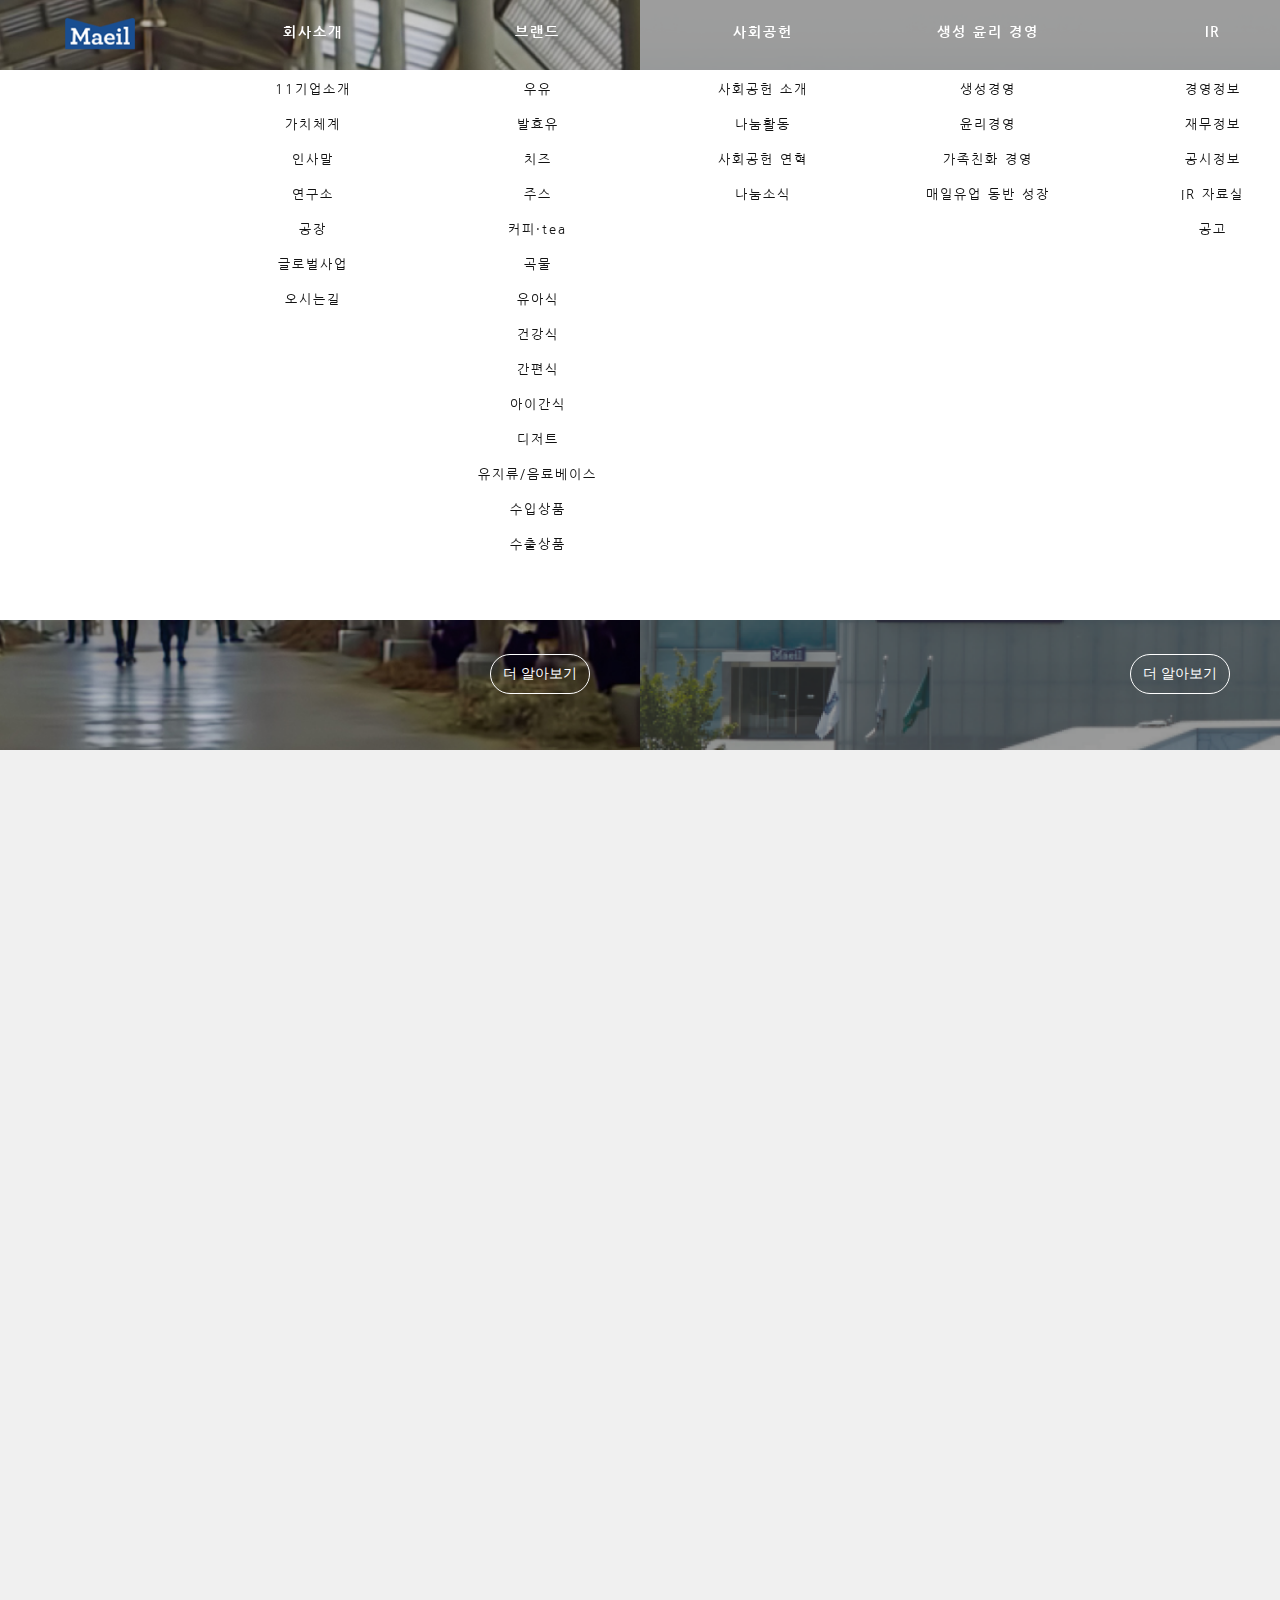
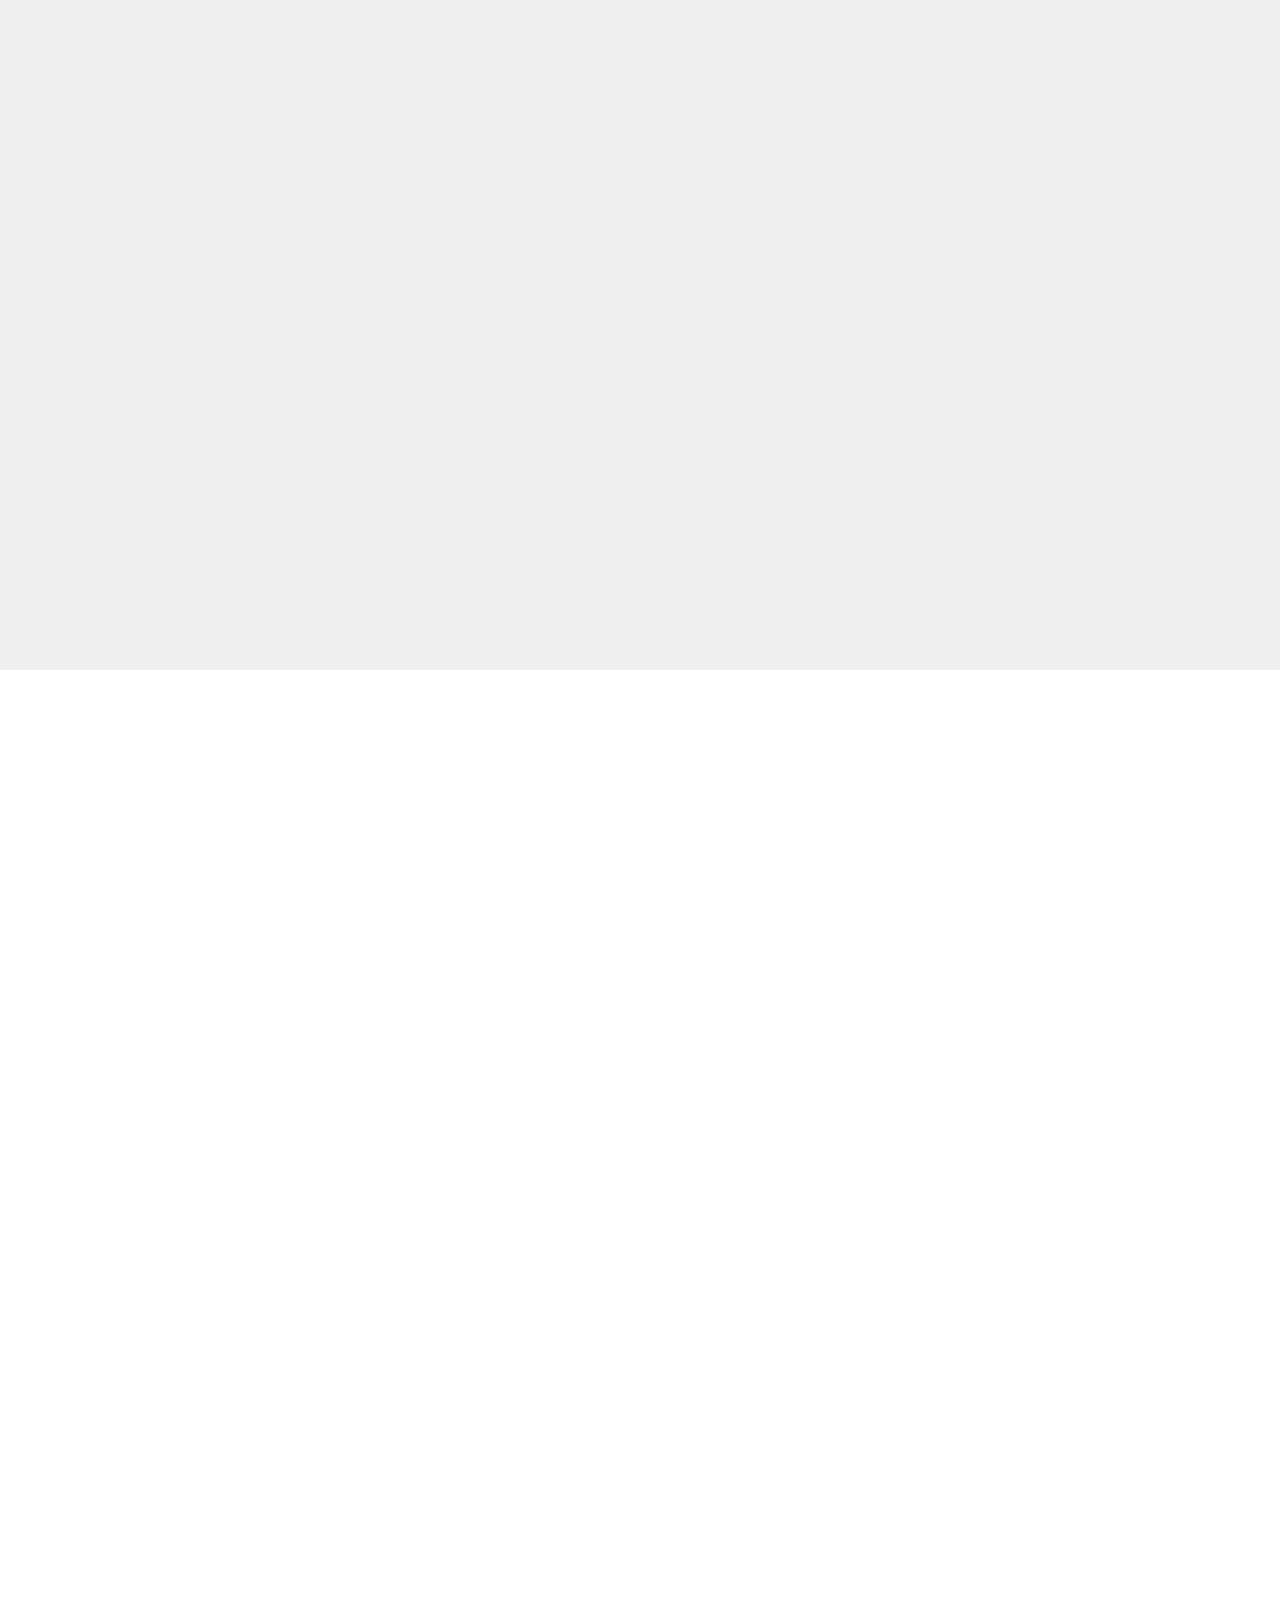
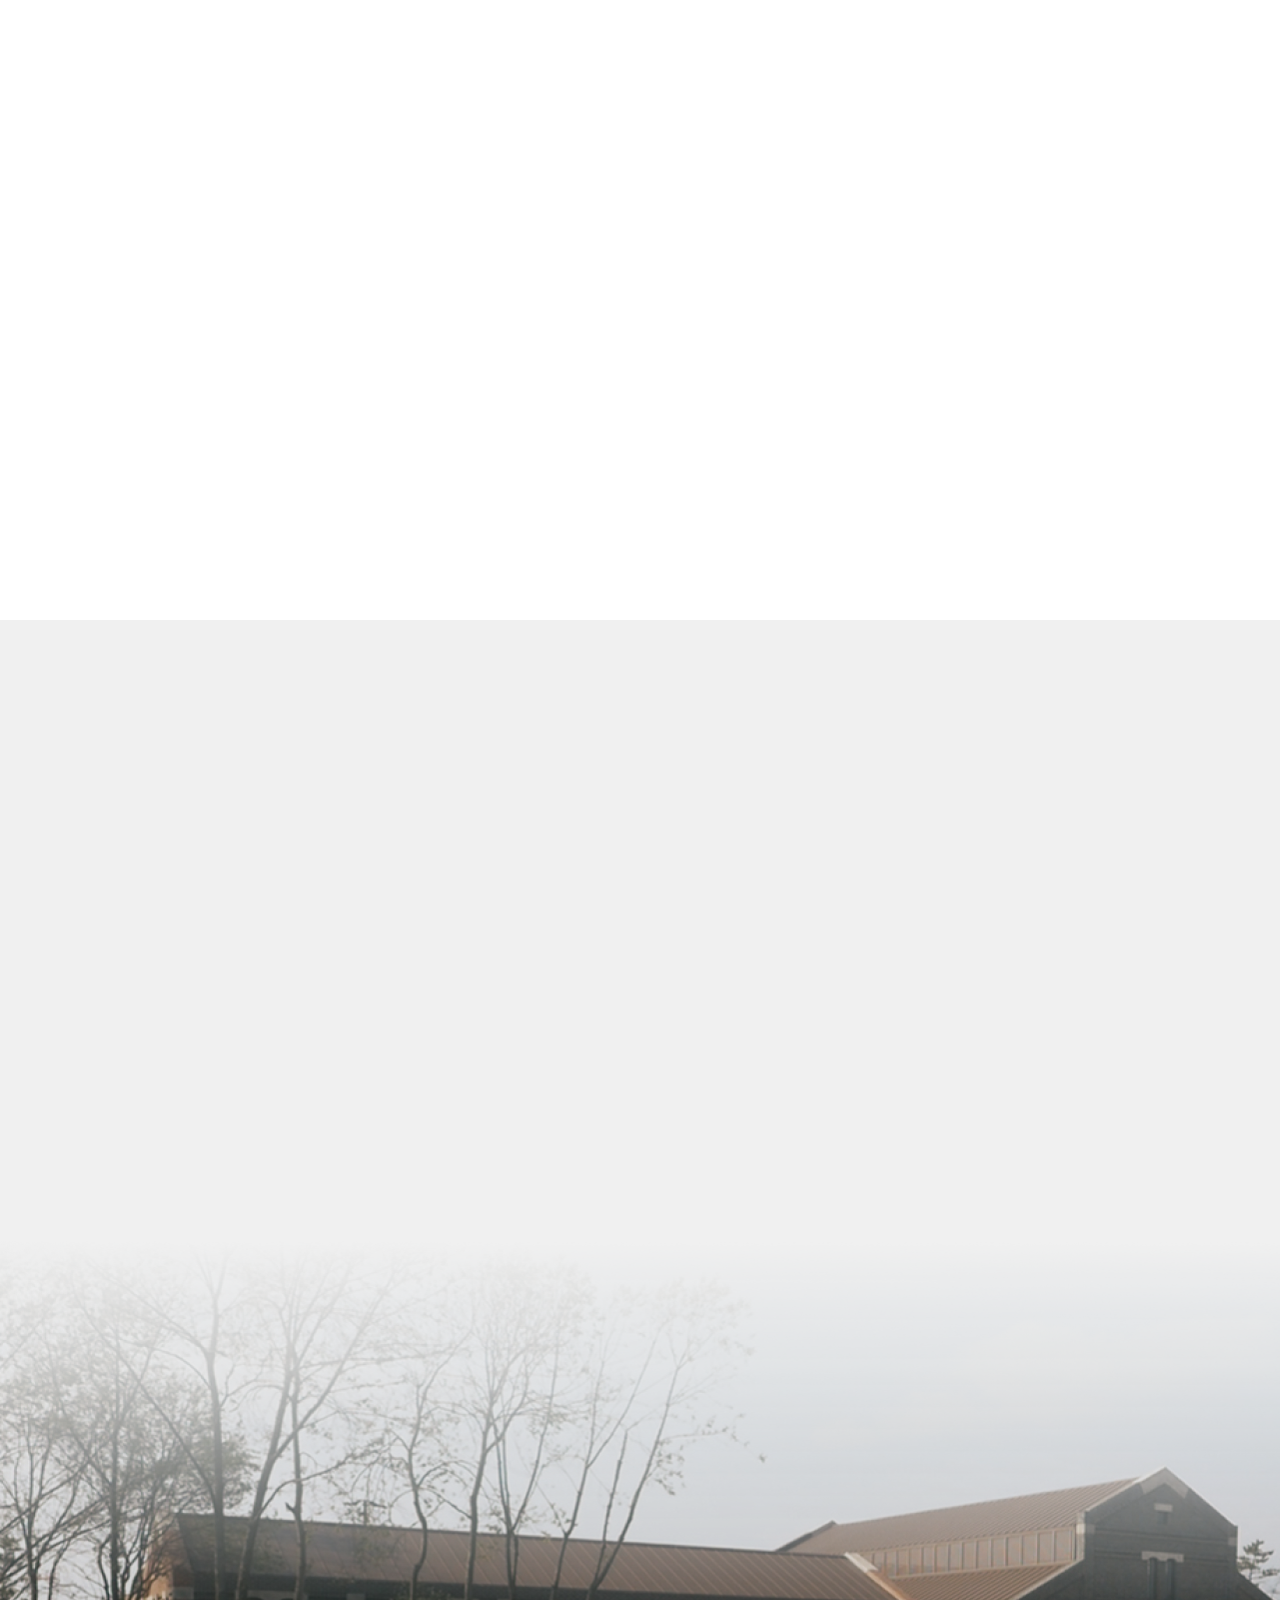
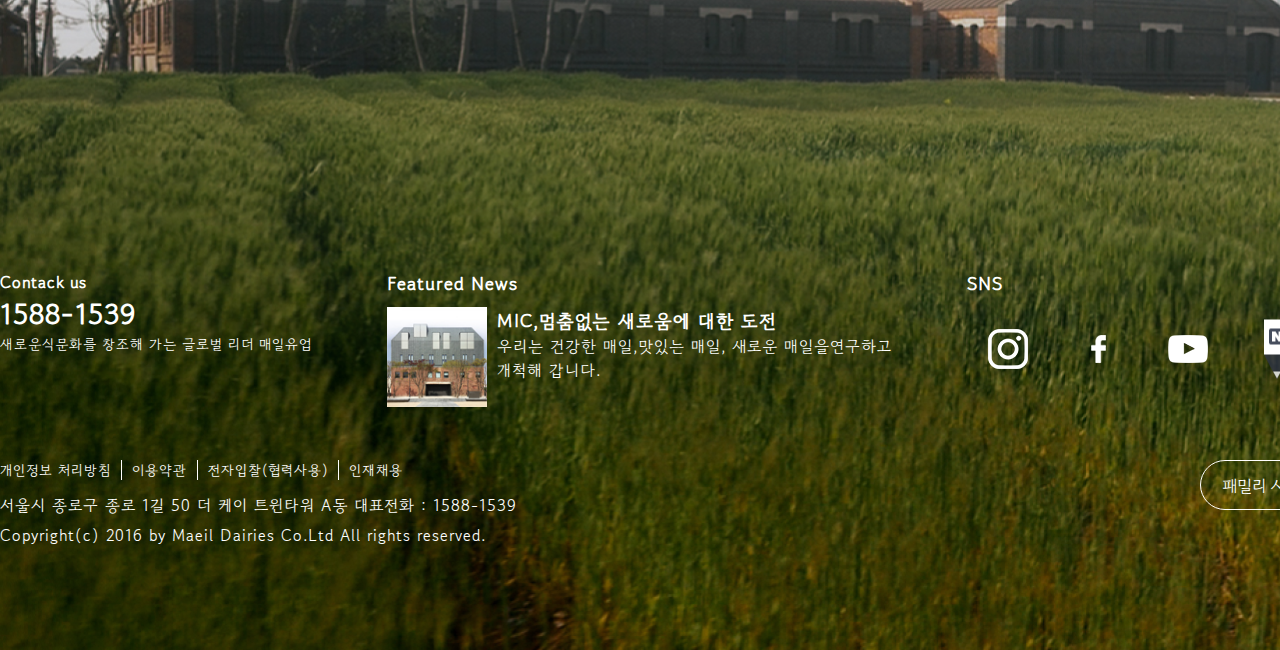
<file: index.html>
<!DOCTYPE html>
<html lang="ko">
<head>
  <meta charset="UTF-8">
  <meta name="viewport" content="width=device-width, initial-scale=1.0">
  <title>매일유업</title>
  <link rel="stylesheet" href="style.css">
  <script src="js/jquery-1.12.3.js"></script>
  <script src="js/main.js"></script>
  <link rel="preconnect" href="https://fonts.googleapis.com">
<link rel="preconnect" href="https://fonts.gstatic.com" crossorigin>
<link rel="preconnect" href="https://fonts.googleapis.com">
<link rel="preconnect" href="https://fonts.gstatic.com" crossorigin>
<link href="https://fonts.googleapis.com/css2?family=Gowun+Dodum&family=Nanum+Gothic:wght@400;700&family=Noto+Sans+KR:wght@100;200;300;500&family=Playfair+Display:ital,wght@0,400..900;1,400..900&display=swap" rel="stylesheet"></head>
<link href="https://unpkg.com/aos@2.3.1/dist/aos.css" rel="stylesheet">
<meta name="viewport" content="width=device-width, initial-scale=1">
<body>
    <script src="https://unpkg.com/aos@2.3.1/dist/aos.js"></script>
    <script>
        AOS.init();
      </script>
  <div class="wrap">
    
    <div class="inner">
        <header>
            <h1><a href="#" class="logo"><img src="img/brand/logo.png" alt="매일유업로고"></a></h1>
                    <nav>
                        <ul>
                            <li>
                                <a href="#">회사소개</a>
                                <ul class="sub">
                                    <li><a href="#">11기업소개</a></li>
                                    <li><a href="#">가치체계</a></li>
                                    <li><a href="#">인사말</a></li>
                                    <li><a href="#">연구소</a></li>
                                    <li><a href="#">공장</a></li>
                                    <li><a href="#">글로벌사업</a></li>
                                    <li><a href="#">오시는길</a></li>
                                </ul>
                            </li>
                            <li>
                                <a href="#">브랜드</a>
                                <ul class="sub">
                                    <li><a href="#">우유</a></li>
                                    <li><a href="#">발효유</a></li>
                                    <li><a href="#">치즈</a></li>
                                    <li><a href="#">주스</a></li>
                                    <li><a href="#">커피·tea</a></li>
                                    <li><a href="#">곡물</a></li>
                                    <li><a href="#">유아식</a></li>
                                    <li><a href="#">건강식</a></li>
                                    <li><a href="#">간편식</a></li>
                                    <li><a href="#">아이간식</a></li>
                                    <li><a href="#">디저트</a></li>
                                    <li><a href="#">유지류/음료베이스</a></li>
                                    <li><a href="#">수입상품</a></li>
                                    <li><a href="#">수출상품</a></li>
                                    <!-- <li><a href="#">전체</a></li> -->
                                    
                                </ul>
                            </li>
                            <li>
                                <a href="#">사회공헌</a>
                                <ul class="sub">
                                    <li><a href="#">사회공헌 소개</a></li>
                                    <li><a href="#">나눔활동</a></li>
                                    <li><a href="#">사회공헌 연혁</a></li>
                                    <li><a href="#">나눔소식</a></li>
                                </ul>
                            </li>
                            <li>
                                <a href="#">생성 윤리 경영</a>
                                <ul class="sub">
                                    <li><a href="#">생성경영</a></li>
                                    <li><a href="#">윤리경영</a></li>
                                    <li><a href="#">가족친화 경영</a></li>
                                    <li><a href="#">매일유업 동반 성장</a></li>
                                </ul>
                            </li>
                            <li>
                              <a href="#">IR</a>
                              <ul class="sub">
                                  <li><a href="#">경영정보</a></li>
                                  <li><a href="#">재무정보</a></li>
                                  <li><a href="#">공시정보</a></li>
                                  <li><a href="#">IR 자료실</a></li>
                                  <li><a href="#">공고</a></li>
                              </ul>
                          </li>
                          <li>
                            <a href="#">PR</a>
                            <ul class="sub">
                                <li><a href="#">공지사항</a></li>
                                <li><a href="#">광고</a></li>
                          
                            </ul>
                        </li>
                        </ul>
                        <div class="menuBg"></div>
                    </nav>
        </header>
        <div class="contents">
            <section class="main">
                <div class="main_sub">
                    <div class="txt" data-aos="fade" data-aos-duration="3000">
                        <h2>More than food, Beyond Korea</h2><br>
                        <p class="p">새로운 식문화를 창조하며, 글로벌로 나아갑니다.</p>
                    </div>

                    <div class="button"><button>더 알아보기</button></div>
                    
                </div>
                <div class="main_sub2">
                    <div class="txt" data-aos="fade" data-aos-duration="3000">
                        <h2>Global Maeil</h2><br>
                        <p class="p">1981년 첫수출 이후 약 20여개국에 우수한 품질의 유제품을 공급,  글로벌 식품회사로 인정받고 있습니다.</p>
                    </div>

                    <div class="button"><button>더 알아보기</button></div>

                    
                </div>
            </section>
            <section class="about" data-aos="fade-up" data-aos-duration="2000">
                <img src="img/about.png" alt="about">
                <div class="about1">
                    <!-- <img src="img/about.png" alt="about"> -->
                    <h2 data-aos="fade">매일 묻고 매일 답하다 매일유업</h2>
                    <div class="cotain_1">
                        <!-- 빨강contain_1_sub -->
                        <div class="contain_1_sub">
                            <!-- 연회색 좌 우 -->
                            <div class="sub_left">
                                <!-- <a><img src="img/img_m1.jpg" alt="매일"></a> -->
                            </div>
                            <div class="sub_right">
                                <p>since <span>1969</span></p>
                                <p class="text">
                                    지난 50년간 <br>
                                    건강한 식문화를 위해서<br>
                                    한길을 걸어왔습니다.
                                </p>

                            </div>
                            <!-- 갈색 밑 -->
                            <div class="sub_bottom">
                                <p class="b_text">
                                    매일유업은 더 많은 연구와 끊임없는 노력으로 새로운 식문화를 창조하며, 대한민국을 넘어<br>
                                    글로벌 종합식품기업으로 도약하는 더 큰 역사를 개척해 나가고자 합니다.<br>
                                    남들이 가지 않은 길을 언제나 제일 먼저 앞장서는 매일유업의 이야기, 지금 시작합니다.
                                </p>
                                <button>더 알아보기</button>
                            </div>

                        </div>
                        <!-- 진회색 오른쪽 contain_2_sub -->
                        <div class="contain_2_sub">
                            
                        </div>
                    </div>
                    <!-- 아쿠아민트색 contain_2 -->
                    <div class="cotain_2">
                        <div class="left">
                            
                        </div>
                        <div class="right">
                            <p class="ment">“남들이 가지 않은 길을 언제나 제일 먼저 갔습니다.<br>
                                그것이 우리의 사명이고, 우리의 몫입니다.”
                            </p>
                            <p class="ment2">매일유업 창업주 故 김복용 회장</p>
                        </div>
                    </div>
                </div>
            </section>
            <section class="csr">
                <p class="img" data-aos="fade" data-aos-duration="1500"><img src="img/csr.png" alt="csr"></p>
                <div class="csr_top"                         
                data-aos="fade-right"
                data-aos-offset="400"
                data-aos-duration="1500">
                    <p class="frame35"><img src="img/Frame 35.png" alt="앱솔루트" ></p>
                    
                    <p>특수 유아식 8종 12개 제품을 순수 자체기술로 개발하여<br>
                    지난 1999년부터 공급하고 있습니다.</p>
                    
                
                </div>
                <div class="csr_bottom" 
                    data-aos="fade-left"
                    data-aos-offset="400"
                    data-aos-duration="1500">
                    <p class="frame37"><img src="img/Frame 37.png" alt="앱솔루트" ></p>
                    
                    <p class="frame37p">소화가 잘되는 우유는 매출의 1%를<br> 
                    사단법인 어르신의 안부를 묻는 우유배달에 기부합니다.</p>
                    
                
                </div>
                
            
            
            </section>
            <section class="brand" data-aos="fade-down" data-aos-duration="1500">
                <div class="brand_">
                    <img src="img/brand.png" alt="브랜드">
                </div>
                
                <div class="brand_c">
                         <ul class="category"> <!--탭메뉴 -->
                            <li><a href="#"><button>우유</button></a></li>
                            <li><a href="#"><button>발효유</button></a></li>
                            <li><a href="#"><button>치즈</button></a></li>
                            <li><a href="#"><button>주스</button></a></li>
                            <li><a href="#"><button>커피 Tea</button></a></li>
                            <li><a href="#"><button>곡물</button></a></li>
                            <li><a href="#"><button>유아식</button></a></li>
                            <li><a href="#"><button>건강식</button></a></li>
                            <li><a href="#"><button>간편식</button></a></li>
                            <li><a href="#"><button>아이간식</button></a></li>
                            <li><a href="#"><button>디저트</button></a></li>
                            <li><a href="#"><button>유지류/<br>음료베이스</button></a></li>
                            <li><a href="#"><button>수입상품</button></a></li>
                            <li><a href="#"><button>수출상품</button></a></li>
                        </ul>
                                <article class="con">
                                    <li class="on">
                                        <div class="milk tabcon">
                                            <a href="#"><img src="img/brand/1/milk1.png" alt="매일우유"></a>
                                            <a href="#"><img src="img/brand/1/milk2.png" alt="매일우유"></a>
                                            <a href="#"><img src="img/brand/1/milk3.png" alt="매일우유"></a>
                                            <a href="#"><img src="img/brand/1/milk4.png" alt="매일우유"></a>
                                            <a href="#"><img src="img/brand/1/milk5.png" alt="매일우유"></a>
                                            <a href="#"><img src="img/brand/1/milk6.png" alt="매일우유"></a>
                                            <a href="#"><img src="img/brand/1/milk7.png" alt="매일우유"></a>
                                         </div>
                                    </li>
                                    <li>
                                        <div class="bal tabcon">
                                            <a href="#"><img src="img/brand/bal/bal1.png" alt="매일우유"></a>
                                            <a href="#"><img src="img/brand/bal/bal2.png" alt="매일우유"></a>
                                            <a href="#"><img src="img/brand/bal/bal3.png" alt="매일우유"></a>
                                            <a href="#"><img src="img/brand/bal/bal4.png" alt="매일우유"></a>
                                            <a href="#"><img src="img/brand/bal/bal5.png" alt="매일우유"></a>

                                            
                                        </div>
                                    </li>

                                    <li>
                                        <div class="cheese tabcon">
                                            <a href="#"><img src="img/brand/cheese/image.png" alt="매일우유"></a>
                                            
                                         </div>
                                    </li>

                                    <li>
                                        <div class="juice tabcon">
                                            <a href="#"><img src="img/brand/juice/juice1.png" alt="매일우유"></a>
                                            <a href="#"><img src="img/brand/juice/juice2.png" alt="매일우유"></a>
                                            <a href="#"><img src="img/brand/juice/juice3.png" alt="매일우유"></a>
                                            <a href="#"><img src="img/brand/juice/juice4.png" alt="매일우유"></a>
                                            <a href="#"><img src="img/brand/juice/juice5.png" alt="매일우유"></a>

                                            
                                         </div>
                                    </li>

                                    <li>
                                        <div class="coffee tabcon">
                                            <a href="#"><img src="img/brand/coffee/coffee1.png" alt="매일우유"></a>
                                            <a href="#"><img src="img/brand/coffee/coffee2.png" alt="매일우유"></a>
                                            <a href="#"><img src="img/brand/coffee/coffee3.png" alt="매일우유"></a>
                                            
                                         </div>
                                    </li>

                                    <li>
                                        <div class="grain tabcon">
                                            <a href="#"><img src="img/brand/grain/grain1.png" alt="매일우유"></a>
                                            <a href="#"><img src="img/brand/grain/grain2.png" alt="매일우유"></a>
                                            <a href="#"><img src="img/brand/grain/grain3.png" alt="매일우유"></a>
                                            
                                         </div>
                                    </li>

                                    <li>
                                        <div class="baby_food tabcon">
                                            <a href="#"><img src="img/brand/kids/kids1.png" alt="매일우유"></a>
                                            <a href="#"><img src="img/brand/kids/kids2.png" alt="매일우유"></a>
                                            <a href="#"><img src="img/brand/kids/kids3.png" alt="매일우유"></a>
                                            
                                         </div>
                                    </li>

                                    <li>
                                        <div class="health_food tabcon">
                                            <a href="#"><img src="img/brand/health/health1.png" alt="매일우유"></a>
                                            <a href="#"><img src="img/brand/health/health2.png" alt="매일우유"></a>
                                            <a href="#"><img src="img/brand/health/health3.png" alt="매일우유"></a>
                                            
                                         </div>
                                    </li>

                                    <li>
                                        <div class="conven tabcon">
                                            <a href="#"><img src="img/brand/conven/conven1.png" alt="매일우유"></a>
                                            <a href="#"><img src="img/brand/conven/conven2.png" alt="매일우유"></a>
                                            
                                         </div>
                                    </li>

                                    <li>
                                        <div class="snack tabcon">
                                            <a href="#"><img src="img/brand/snack/snack1.png" alt="매일우유"></a>
                                            <a href="#"><img src="img/brand/snack/snack2.png" alt="매일우유"></a>
                                            
                                         </div>
                                    </li>

                                    <li>
                                        <div class="dessert tabcon">
                                            <a href="#"><img src="img/brand/dessert/dessert1.png" alt="매일우유"></a>
                                            <a href="#"><img src="img/brand/dessert/dessert2.png" alt="매일우유"></a>
                                            <a href="#"><img src="img/brand/dessert/dessert3.png" alt="매일우유"></a>
                                            
                                         </div>
                                    </li>

                                    <li>
                                        <div class="base tabcon">
                                            <a href="#"><img src="img/brand/base/base1.png" alt="매일우유"></a>
                                            <a href="#"><img src="img/brand/base/base2.png" alt="매일우유"></a>
                                            <a href="#"><img src="img/brand/base/base3.png" alt="매일우유"></a>
                                            <a href="#"><img src="img/brand/base/base4.png" alt="매일우유"></a>
                                            <a href="#"><img src="img/brand/base/base5.png" alt="매일우유"></a>
                                            
                                         </div>
                                    </li>

                                    <li>
                                        <div class="import tabcon">
                                            <a href="#"><img src="img/brand/import/import1.png" alt="매일우유"></a>
                                            <a href="#"><img src="img/brand/import/import2.png" alt="매일우유"></a>
                                            <a href="#"><img src="img/brand/import/import3.png" alt="매일우유"></a>
                                            <a href="#"><img src="img/brand/import/import4.png" alt="매일우유"></a>
                                            <a href="#"><img src="img/brand/import/import5.png" alt="매일우유"></a>
                                            
                                         </div>
                                    </li>
                                    
                                    <li>
                                        <div class="export tabcon">
                                            <a href="#"><img src="img/brand/export/export1.png" alt="매일우유"></a>
                                            <a href="#"><img src="img/brand/export/export2.png" alt="매일우유"></a>
                                            
                                         </div>
                                    </li>
                                    
                                </article>
                               

                </div>
                

            </section>
    
    
        </div>
    
        <footer>
            <div class="footer_top">
                <div class="contack">
                    <h3>Contack us</h3>
                    <h1>1588-1539</h1>
                    <p>새로운식문화를 창조해 가는 글로벌 리더 매일유업</p>
                </div>
                <div class="feat">
                    <h3>Featured News</h3>
                    <div class="feat_">
                        <img src="img/news.png" alt="mic 뉴스">
                        <div class="mic">
                            <h3>MIC,멈춤없는 새로움에 대한 도전</h3>
                            <p>우리는 건강한 매일,맛있는 매일, 새로운 매일을연구하고<br>
                                개척해 갑니다.
                             </p>
                        </div>
                    </div>
                </div>
                <div class="sns">
                    <h3>SNS</h3>
                    <img src="img/sns/instagram.png" alt="인스타그램">
                    <img src="img/sns/facebook.png" alt="페이스북">
                    <img src="img/sns/youtube.png" alt="유튜브">
                    <img src="img/sns/naver.png" alt="네이버">
                </div>
            </div>
            <div class="footer_bottom">
                <div>
                    <ul class="fmenu">
                        <li><a href="#">개인정보 처리방침</a></li>
                        <li><a href="#">이용약관</a></li>
                        <li><a href="#">전자입찰(협력사용)</a></li>
                        <li><a href="#">인재채용</a></li>
                    </ul>
                    <p class="copy">
                        서울시 종로구 종로 1길 50 더 케이 트윈타워 A동 대표전화 : 1588-1539 <br>
                        Copyright(c) 2016 by Maeil Dairies Co.Ltd All rights reserved.
                    </p>

                    
           
                </div>
                <select>
                    <option>패밀리 사이트</option>
                    <option>탄소중립포인트</option>
                    <option>탄소발자국</option>
                    <option>한국탄소산업진흥원</option>
                </select>
            </div>



           


    
        </footer>

    </div>




</div>
  
  
</body>
</html>
</file>
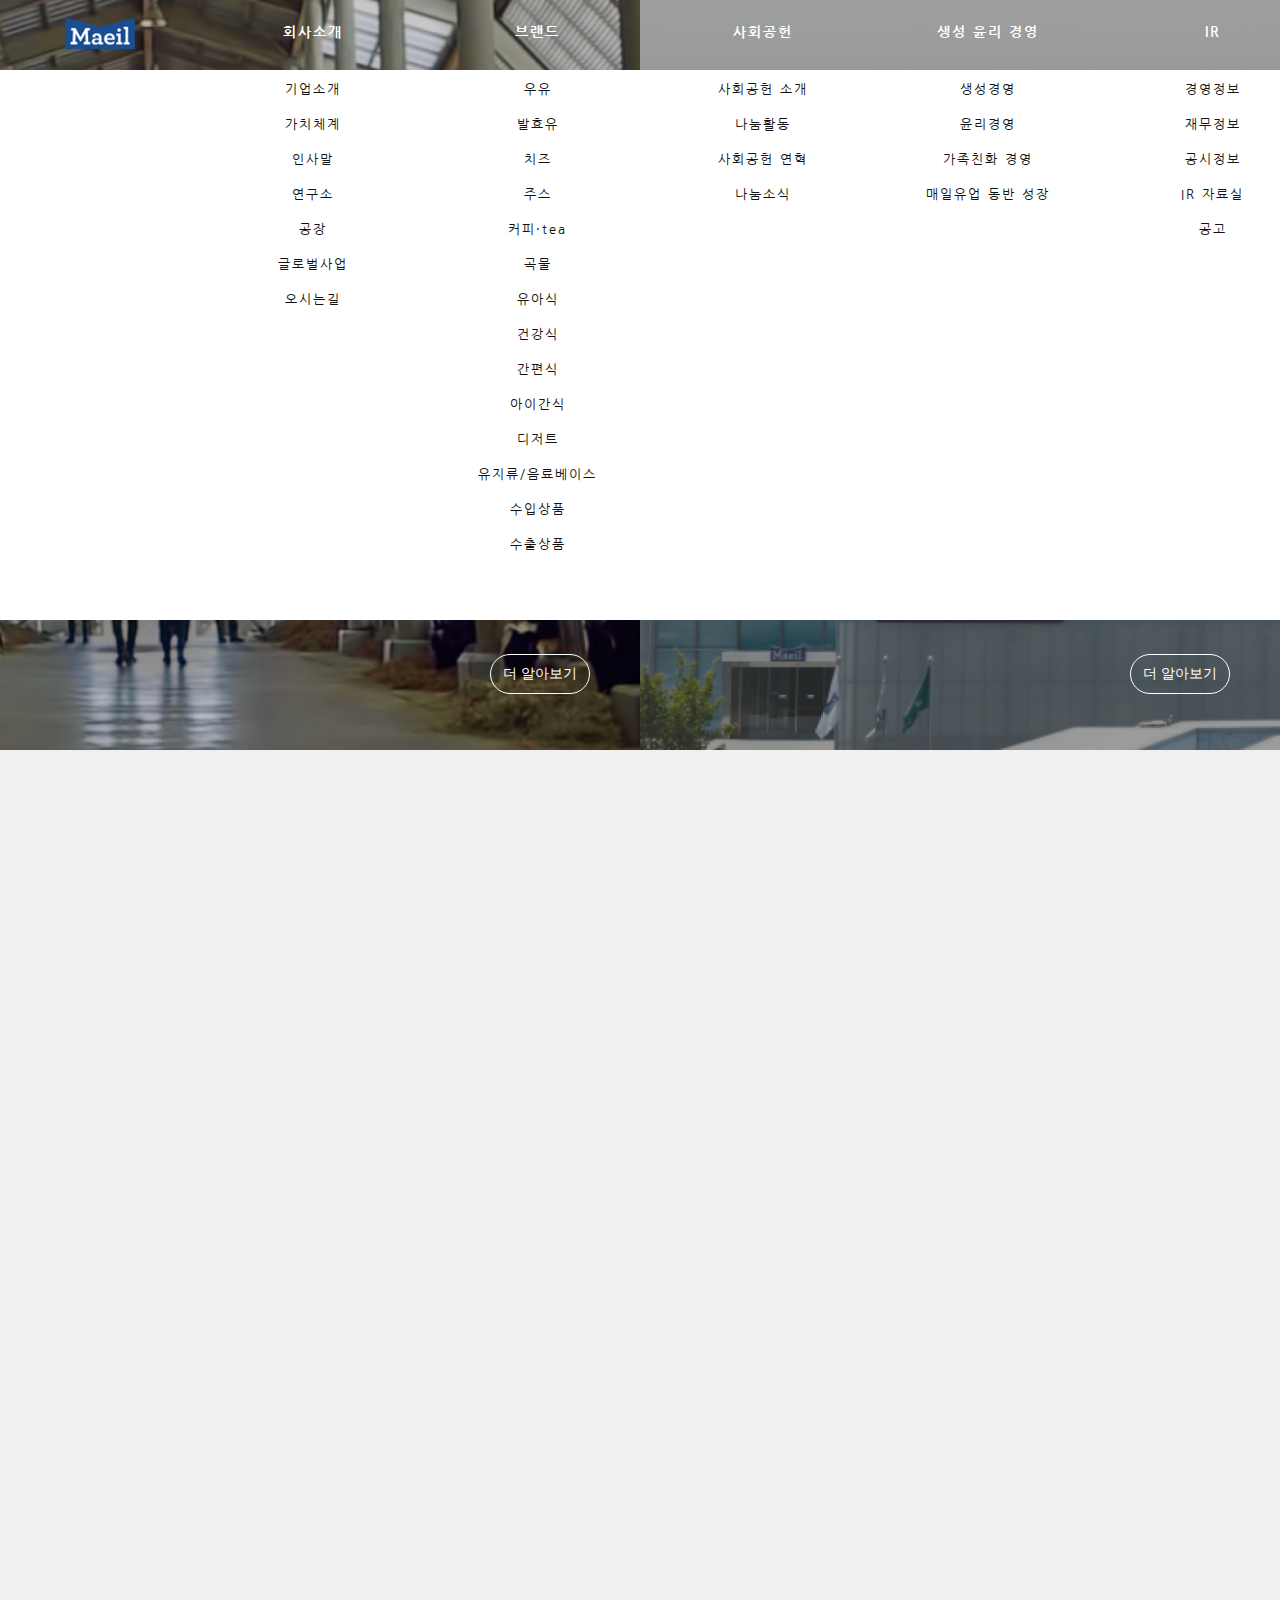
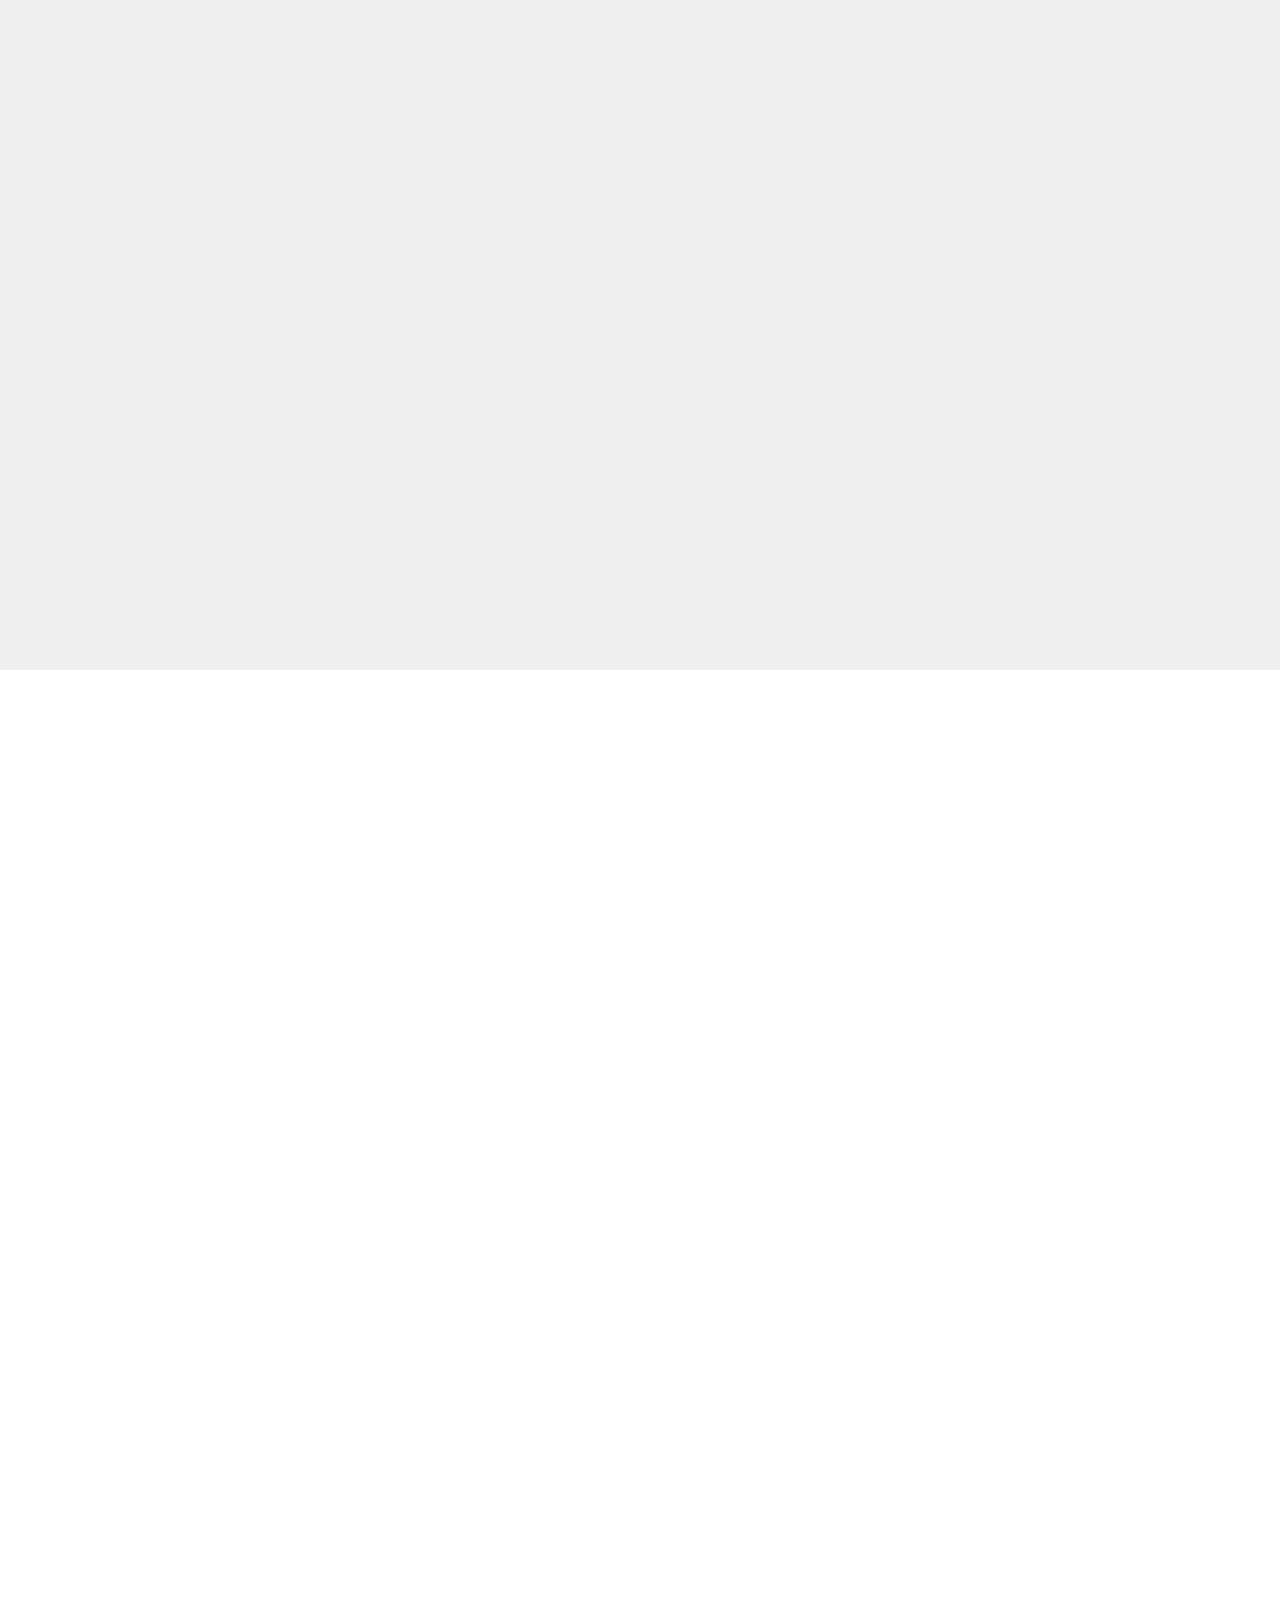
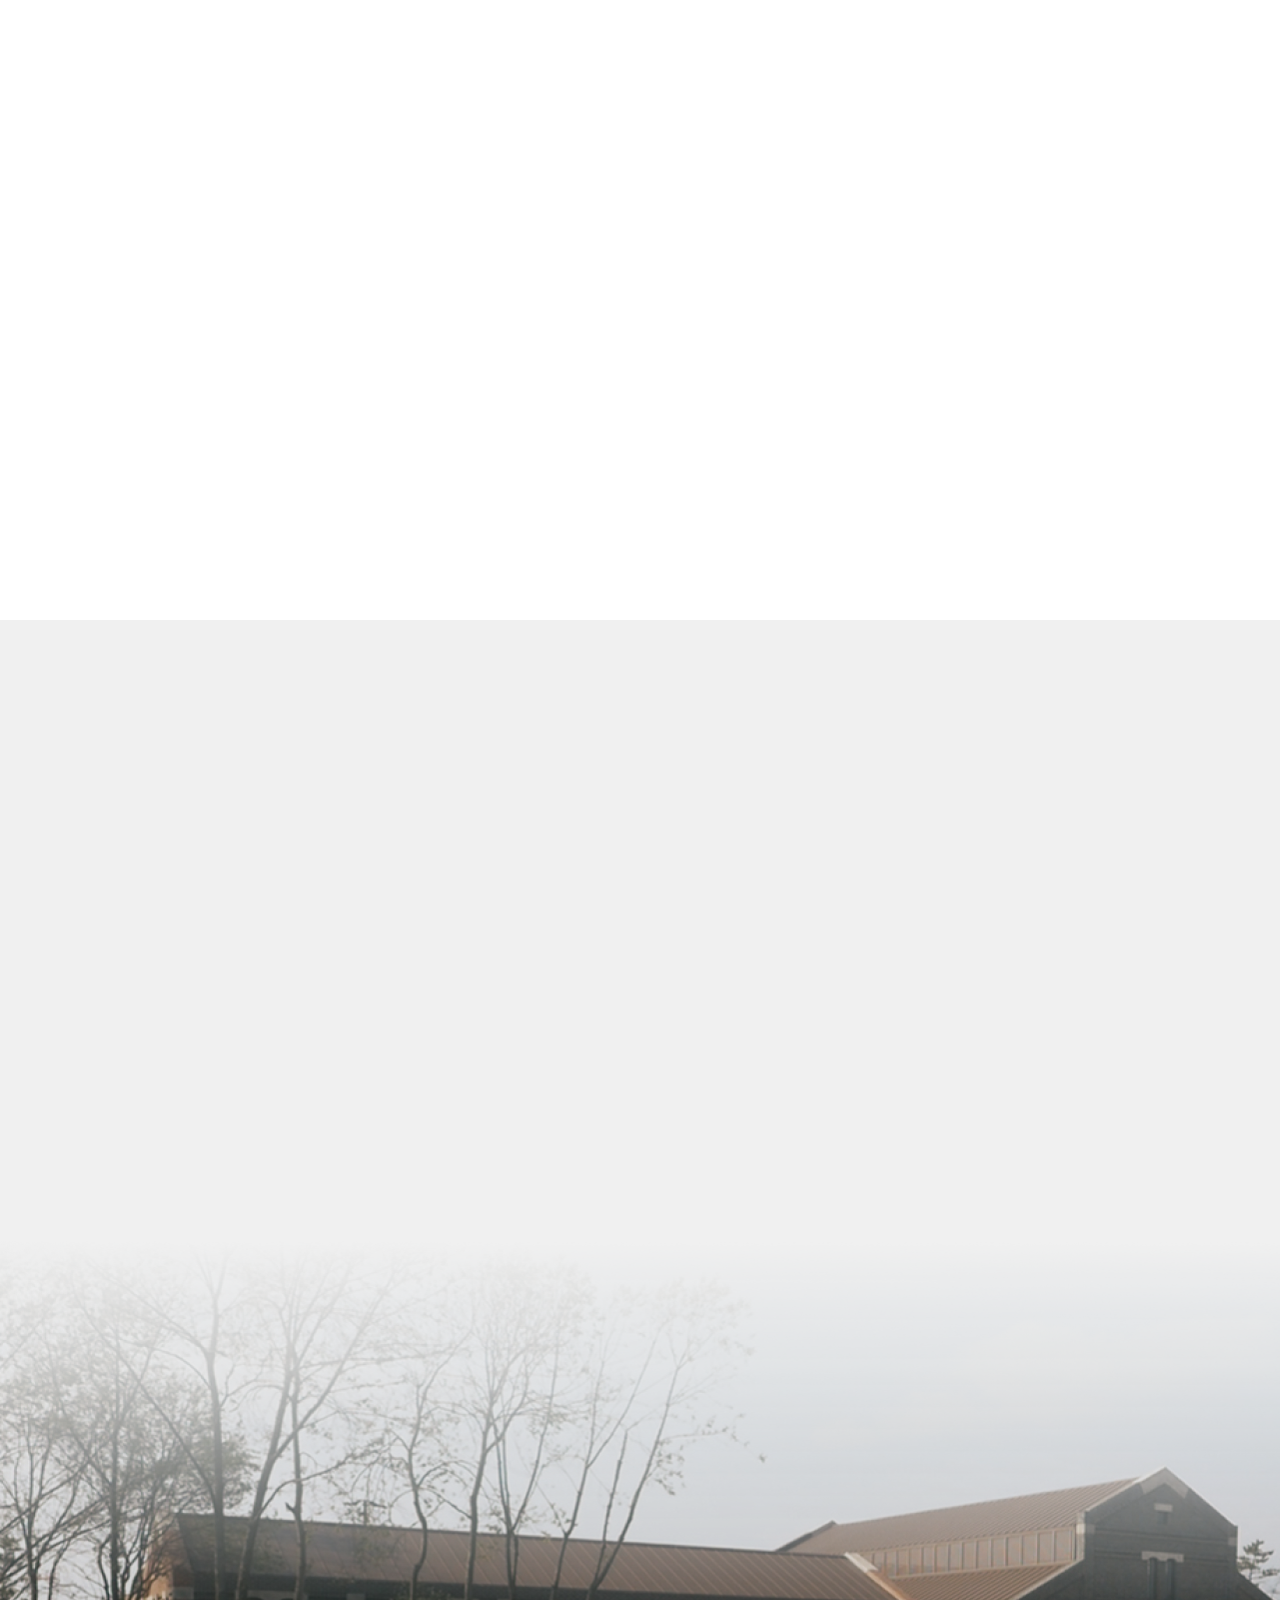
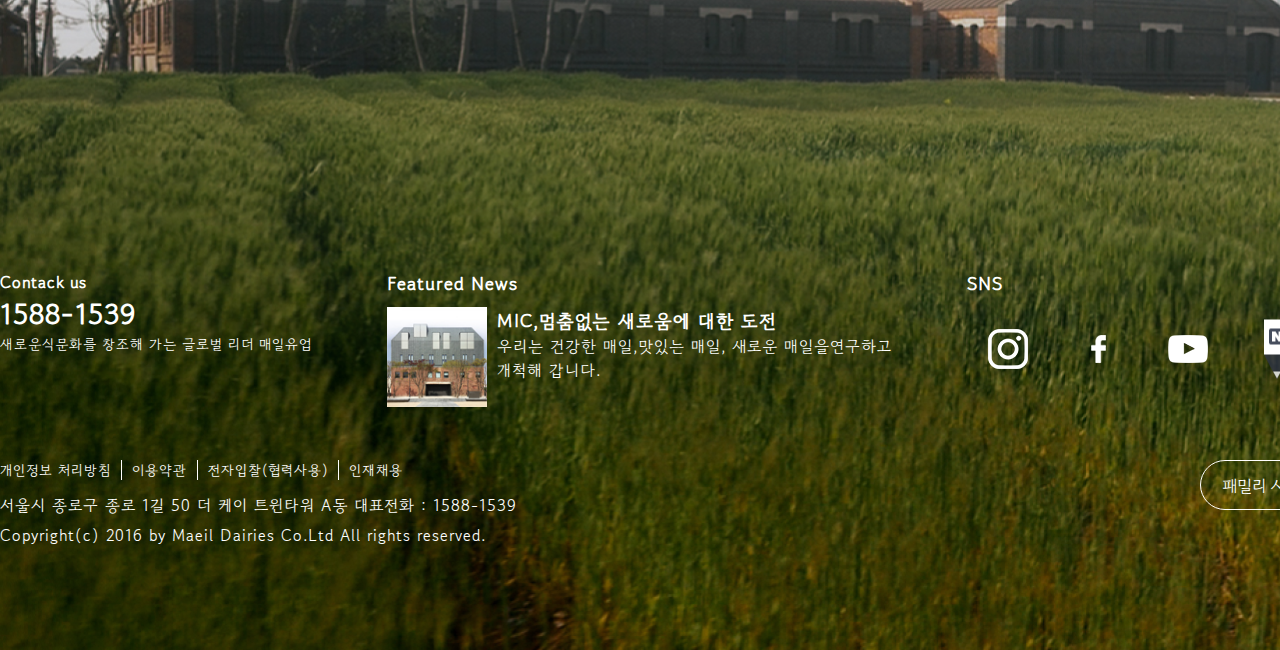
<file: main.html>
<!DOCTYPE html>
<html lang="ko">
<head>
  <meta charset="UTF-8">
  <meta name="viewport" content="width=device-width, initial-scale=1.0">
  <title>매일유업</title>
  <link rel="stylesheet" href="style.css">
  <script src="jquery-1.12.3.js"></script>
  <script src="main.js"></script>
  <link rel="preconnect" href="https://fonts.googleapis.com">
<link rel="preconnect" href="https://fonts.gstatic.com" crossorigin>
<link rel="preconnect" href="https://fonts.googleapis.com">
<link rel="preconnect" href="https://fonts.gstatic.com" crossorigin>
<link href="https://fonts.googleapis.com/css2?family=Gowun+Dodum&family=Nanum+Gothic:wght@400;700&family=Noto+Sans+KR:wght@100;200;300;500&family=Playfair+Display:ital,wght@0,400..900;1,400..900&display=swap" rel="stylesheet"></head>
<link href="https://unpkg.com/aos@2.3.1/dist/aos.css" rel="stylesheet">

<body>
    <script src="https://unpkg.com/aos@2.3.1/dist/aos.js"></script>
    <script>
        AOS.init();
      </script>
  <div class="wrap">
    
    <div class="inner">
        <header>
            <h1><a href="#" class="logo"><img src="img/brand/logo.png" alt="매일유업로고"></a></h1>
                    <nav>
                        <ul>
                            <li>
                                <a href="#">회사소개</a>
                                <ul class="sub">
                                    <li><a href="#">기업소개</a></li>
                                    <li><a href="#">가치체계</a></li>
                                    <li><a href="#">인사말</a></li>
                                    <li><a href="#">연구소</a></li>
                                    <li><a href="#">공장</a></li>
                                    <li><a href="#">글로벌사업</a></li>
                                    <li><a href="#">오시는길</a></li>
                                </ul>
                            </li>
                            <li>
                                <a href="#">브랜드</a>
                                <ul class="sub">
                                    <li><a href="#">우유</a></li>
                                    <li><a href="#">발효유</a></li>
                                    <li><a href="#">치즈</a></li>
                                    <li><a href="#">주스</a></li>
                                    <li><a href="#">커피·tea</a></li>
                                    <li><a href="#">곡물</a></li>
                                    <li><a href="#">유아식</a></li>
                                    <li><a href="#">건강식</a></li>
                                    <li><a href="#">간편식</a></li>
                                    <li><a href="#">아이간식</a></li>
                                    <li><a href="#">디저트</a></li>
                                    <li><a href="#">유지류/음료베이스</a></li>
                                    <li><a href="#">수입상품</a></li>
                                    <li><a href="#">수출상품</a></li>
                                    <!-- <li><a href="#">전체</a></li> -->
                                    
                                </ul>
                            </li>
                            <li>
                                <a href="#">사회공헌</a>
                                <ul class="sub">
                                    <li><a href="#">사회공헌 소개</a></li>
                                    <li><a href="#">나눔활동</a></li>
                                    <li><a href="#">사회공헌 연혁</a></li>
                                    <li><a href="#">나눔소식</a></li>
                                </ul>
                            </li>
                            <li>
                                <a href="#">생성 윤리 경영</a>
                                <ul class="sub">
                                    <li><a href="#">생성경영</a></li>
                                    <li><a href="#">윤리경영</a></li>
                                    <li><a href="#">가족친화 경영</a></li>
                                    <li><a href="#">매일유업 동반 성장</a></li>
                                </ul>
                            </li>
                            <li>
                              <a href="#">IR</a>
                              <ul class="sub">
                                  <li><a href="#">경영정보</a></li>
                                  <li><a href="#">재무정보</a></li>
                                  <li><a href="#">공시정보</a></li>
                                  <li><a href="#">IR 자료실</a></li>
                                  <li><a href="#">공고</a></li>
                              </ul>
                          </li>
                          <li>
                            <a href="#">PR</a>
                            <ul class="sub">
                                <li><a href="#">공지사항</a></li>
                                <li><a href="#">광고</a></li>
                          
                            </ul>
                        </li>
                        </ul>
                        <div class="menuBg"></div>
                    </nav>
        </header>
        <div class="contents">
            <section class="main">
                <div class="main_sub">
                    <div class="txt">
                        <h2>More than food, Beyond Korea</h2><br>
                        <p class="p">새로운 식문화를 창조하며, 글로벌로 나아갑니다.</p>
                    </div>

                    <div class="button"><button>더 알아보기</button></div>
                    
                </div>
                <div class="main_sub2">
                    <div class="txt">
                        <h2>Global Maeil</h2><br>
                        <p class="p">1981년 첫수출 이후 약 20여개국에 우수한 품질의 유제품을 공급,  글로벌 식품회사로 인정받고 있습니다</p>
                    </div>

                    <div class="button"><button>더 알아보기</button></div>

                    
                </div>
            </section>
            <section class="about" data-aos="zoom-in" data-aos-duration="2000">
                <img src="img/about.png" alt="about">
                <div class="about1">
                    <!-- <img src="img/about.png" alt="about"> -->
                    <h2>매일 묻고 매일 답하다 매일유업</h2>
                    <div class="cotain_1">
                        <!-- 빨강contain_1_sub -->
                        <div class="contain_1_sub">
                            <!-- 연회색 좌 우 -->
                            <div class="sub_left">
                                <!-- <a><img src="img/img_m1.jpg" alt="매일"></a> -->
                            </div>
                            <div class="sub_right">
                                <p>since <span>1969</span></p>
                                <p class="text">
                                    지난 50년간 <br>
                                    건강한 식문화를 위해서<br>
                                    한길을 걸어왔습니다.
                                </p>

                            </div>
                            <!-- 갈색 밑 -->
                            <div class="sub_bottom">
                                <p class="b_text">
                                    매일유업은 더 많은 연구와 끊임없는 노력으로 새로운 식문화를 창조하며, 대한민국을 넘어<br>
                                    글로벌 종합식품기업으로 도약하는 더 큰 역사를 개척해 나가고자 합니다.<br>
                                    남들이 가지 않은 길을 언제나 제일 먼저 앞장서는 매일유업의 이야기, 지금 시작합니다.
                                </p>
                                <button>더 알아보기</button>
                            </div>

                        </div>
                        <!-- 진회색 오른쪽 contain_2_sub -->
                        <div class="contain_2_sub">
                            
                        </div>
                    </div>
                    <!-- 아쿠아민트색 contain_2 -->
                    <div class="cotain_2">
                        <div class="left">
                            
                        </div>
                        <div class="right">
                            <p class="ment">“남들이 가지 않은 길을 언제나 제일 먼저 갔습니다.<br>
                                그것이 우리의 사명이고, 우리의 몫입니다.”
                            </p>
                            <p class="ment2">매일유업 창업주 故 김복용 회장</p>
                        </div>
                    </div>
                </div>
            </section>
            <section class="csr">
                <p class="img" data-aos="fade" data-aos-duration="1500"><img src="img/csr.png" alt="csr"></p>
                <div class="csr_top"                         
                data-aos="fade-right"
                data-aos-offset="400"
                data-aos-duration="1500">
                    <p class="frame35"><img src="img/Frame 35.png" alt="앱솔루트" ></p>
                    
                    <p>특수 유아식 8종 12개 제품을 순수 자체기술로 개발하여<br>
                    지난 1999년부터 공급하고 있습니다.</p>
                    
                
                </div>
                <div class="csr_bottom" 
                    data-aos="fade-left"
                    data-aos-offset="400"
                    data-aos-duration="1500">
                    <p class="frame37"><img src="img/Frame 37.png" alt="앱솔루트" ></p>
                    
                    <p class="frame37p">소화가 잘되는 우유는 매출의 1%를<br> 
                    사단법인 어르신의 안부를 묻는 우유배달에 기부합니다.</p>
                    
                
                </div>
                
            
            
            </section>
            <section class="brand" data-aos="fade-down" data-aos-duration="1500">
                <div class="brand_">
                    <img src="img/brand.png" alt="브랜드">
                </div>
                
                <div class="brand_c">
                         <ul class="category"> <!--탭메뉴 -->
                            <li><a href="#"><button>우유</button></a></li>
                            <li><a href="#"><button>발효유</button></a></li>
                            <li><a href="#"><button>치즈</button></a></li>
                            <li><a href="#"><button>주스</button></a></li>
                            <li><a href="#"><button>커피 Tea</button></a></li>
                            <li><a href="#"><button>곡물</button></a></li>
                            <li><a href="#"><button>유아식</button></a></li>
                            <li><a href="#"><button>건강식</button></a></li>
                            <li><a href="#"><button>간편식</button></a></li>
                            <li><a href="#"><button>아이간식</button></a></li>
                            <li><a href="#"><button>디저트</button></a></li>
                            <li><a href="#"><button>유지류/<br>음료베이스</button></a></li>
                            <li><a href="#"><button>수입상품</button></a></li>
                            <li><a href="#"><button>수출상품</button></a></li>
                        </ul>
                                <article class="con">
                                    <li class="on">
                                        <div class="milk tabcon">
                                            <a href="#"><img src="img/brand/1/milk1.png" alt="매일우유"></a>
                                            <a href="#"><img src="img/brand/1/milk2.png" alt="매일우유"></a>
                                            <a href="#"><img src="img/brand/1/milk3.png" alt="매일우유"></a>
                                            <a href="#"><img src="img/brand/1/milk4.png" alt="매일우유"></a>
                                            <a href="#"><img src="img/brand/1/milk5.png" alt="매일우유"></a>
                                            <a href="#"><img src="img/brand/1/milk6.png" alt="매일우유"></a>
                                            <a href="#"><img src="img/brand/1/milk7.png" alt="매일우유"></a>
                                         </div>
                                    </li>
                                    <li>
                                        <div class="bal tabcon">
                                            <a href="#"><img src="img/brand/bal/bal1.png" alt="매일우유"></a>
                                            <a href="#"><img src="img/brand/bal/bal2.png" alt="매일우유"></a>
                                            <a href="#"><img src="img/brand/bal/bal3.png" alt="매일우유"></a>
                                            <a href="#"><img src="img/brand/bal/bal4.png" alt="매일우유"></a>
                                            <a href="#"><img src="img/brand/bal/bal5.png" alt="매일우유"></a>

                                            
                                        </div>
                                    </li>

                                    <li>
                                        <div class="cheese tabcon">
                                            <a href="#"><img src="img/brand/cheese/image.png" alt="매일우유"></a>
                                            
                                         </div>
                                    </li>

                                    <li>
                                        <div class="juice tabcon">
                                            <a href="#"><img src="img/brand/juice/juice1.png" alt="매일우유"></a>
                                            <a href="#"><img src="img/brand/juice/juice2.png" alt="매일우유"></a>
                                            <a href="#"><img src="img/brand/juice/juice3.png" alt="매일우유"></a>
                                            <a href="#"><img src="img/brand/juice/juice4.png" alt="매일우유"></a>
                                            <a href="#"><img src="img/brand/juice/juice5.png" alt="매일우유"></a>

                                            
                                         </div>
                                    </li>

                                    <li>
                                        <div class="coffee tabcon">
                                            <a href="#"><img src="img/brand/coffee/coffee1.png" alt="매일우유"></a>
                                            <a href="#"><img src="img/brand/coffee/coffee2.png" alt="매일우유"></a>
                                            <a href="#"><img src="img/brand/coffee/coffee3.png" alt="매일우유"></a>
                                            
                                         </div>
                                    </li>

                                    <li>
                                        <div class="grain tabcon">
                                            <a href="#"><img src="img/brand/grain/grain1.png" alt="매일우유"></a>
                                            <a href="#"><img src="img/brand/grain/grain2.png" alt="매일우유"></a>
                                            <a href="#"><img src="img/brand/grain/grain3.png" alt="매일우유"></a>
                                            
                                         </div>
                                    </li>

                                    <li>
                                        <div class="baby_food tabcon">
                                            <a href="#"><img src="img/brand/kids/kids1.png" alt="매일우유"></a>
                                            <a href="#"><img src="img/brand/kids/kids2.png" alt="매일우유"></a>
                                            <a href="#"><img src="img/brand/kids/kids3.png" alt="매일우유"></a>
                                            
                                         </div>
                                    </li>

                                    <li>
                                        <div class="health_food tabcon">
                                            <a href="#"><img src="img/brand/health/health1.png" alt="매일우유"></a>
                                            <a href="#"><img src="img/brand/health/health2.png" alt="매일우유"></a>
                                            <a href="#"><img src="img/brand/health/health3.png" alt="매일우유"></a>
                                            
                                         </div>
                                    </li>

                                    <li>
                                        <div class="conven tabcon">
                                            <a href="#"><img src="img/brand/conven/conven1.png" alt="매일우유"></a>
                                            <a href="#"><img src="img/brand/conven/conven2.png" alt="매일우유"></a>
                                            
                                         </div>
                                    </li>

                                    <li>
                                        <div class="snack tabcon">
                                            <a href="#"><img src="img/brand/snack/snack1.png" alt="매일우유"></a>
                                            <a href="#"><img src="img/brand/snack/snack2.png" alt="매일우유"></a>
                                            
                                         </div>
                                    </li>

                                    <li>
                                        <div class="dessert tabcon">
                                            <a href="#"><img src="img/brand/dessert/dessert1.png" alt="매일우유"></a>
                                            <a href="#"><img src="img/brand/dessert/dessert2.png" alt="매일우유"></a>
                                            <a href="#"><img src="img/brand/dessert/dessert3.png" alt="매일우유"></a>
                                            
                                         </div>
                                    </li>

                                    <li>
                                        <div class="base tabcon">
                                            <a href="#"><img src="img/brand/base/base1.png" alt="매일우유"></a>
                                            <a href="#"><img src="img/brand/base/base2.png" alt="매일우유"></a>
                                            <a href="#"><img src="img/brand/base/base3.png" alt="매일우유"></a>
                                            <a href="#"><img src="img/brand/base/base4.png" alt="매일우유"></a>
                                            <a href="#"><img src="img/brand/base/base5.png" alt="매일우유"></a>
                                            
                                         </div>
                                    </li>

                                    <li>
                                        <div class="import tabcon">
                                            <a href="#"><img src="img/brand/import/import1.png" alt="매일우유"></a>
                                            <a href="#"><img src="img/brand/import/import2.png" alt="매일우유"></a>
                                            <a href="#"><img src="img/brand/import/import3.png" alt="매일우유"></a>
                                            <a href="#"><img src="img/brand/import/import4.png" alt="매일우유"></a>
                                            <a href="#"><img src="img/brand/import/import5.png" alt="매일우유"></a>
                                            
                                         </div>
                                    </li>
                                    
                                    <li>
                                        <div class="export tabcon">
                                            <a href="#"><img src="img/brand/export/export1.png" alt="매일우유"></a>
                                            <a href="#"><img src="img/brand/export/export2.png" alt="매일우유"></a>
                                            
                                         </div>
                                    </li>
                                    
                                </article>
                               

                </div>
                

            </section>
    
    
        </div>
    
        <footer>
            <div class="footer_top">
                <div class="contack">
                    <h3>Contack us</h3>
                    <h1>1588-1539</h1>
                    <p>새로운식문화를 창조해 가는 글로벌 리더 매일유업</p>
                </div>
                <div class="feat">
                    <h3>Featured News</h3>
                    <div class="feat_">
                        <img src="img/news.png" alt="mic 뉴스">
                        <div class="mic">
                            <h3>MIC,멈춤없는 새로움에 대한 도전</h3>
                            <p>우리는 건강한 매일,맛있는 매일, 새로운 매일을연구하고<br>
                                개척해 갑니다.
                             </p>
                        </div>
                    </div>
                </div>
                <div class="sns">
                    <h3>SNS</h3>
                    <img src="img/sns/instagram.png" alt="인스타그램">
                    <img src="img/sns/facebook.png" alt="페이스북">
                    <img src="img/sns/youtube.png" alt="유튜브">
                    <img src="img/sns/naver.png" alt="네이버">
                </div>
            </div>
            <div class="footer_bottom">
                <div>
                    <ul class="fmenu">
                        <li><a href="#">개인정보 처리방침</a></li>
                        <li><a href="#">이용약관</a></li>
                        <li><a href="#">전자입찰(협력사용)</a></li>
                        <li><a href="#">인재채용</a></li>
                    </ul>
                    <p class="copy">
                        서울시 종로구 종로 1길 50 더 케이 트윈타워 A동 대표전화 : 1588-1539 <br>
                        Copyright(c) 2016 by Maeil Dairies Co.Ltd All rights reserved.
                    </p>

                    
           
                </div>
                <select>
                    <option>패밀리 사이트</option>
                    <option>탄소중립포인트</option>
                    <option>탄소발자국</option>
                    <option>한국탄소산업진흥원</option>
                </select>
            </div>



           


    
        </footer>

    </div>




</div>
  
  
</body>
</html>
</file>
<file: style.css>
@charset "utf-8";

*{margin: 0; padding: 0; box-sizing: border-box;}
ul{margin: 0 auto;}
li{list-style: none;}
a{text-decoration: none; color: inherit;}
img{max-width: 100%; vertical-align: top;}
table{width: 100%; border-collapse: collapse;}
button{cursor: pointer;}
body{ width: 100%; min-height: 100vh; color: #333;  -ms-overflow-style: none;
}
::-webkit-scrollbar {
  display: none;
}
.wrap{position: relative; overflow-x: "hidden";}
.inner{ width: 100%; margin: auto; 
background: #F0F0F0;}
header>h1{
  position: relative;;
  text-align: center; 
  width: 200px;
  height: 70px;
  position: absolute;
  }
.logo{
  width: 200px;
  height: 70px;
}
.logo>img{
  line-height: 70px;
  padding-top: 18px;
  text-align: center;
}

header{
 position: relative;
 display: flex;
 left: 0;
 height: 70px; 
 padding-top: 0px; 
 background:none; 
 z-index: 5555;
 }

nav{
  top: 0px;
  margin: auto 0;
  padding-left: 200px;
  font-family: "Nanum Gothic", serif;
  letter-spacing: 2px;
  font-style: normal;
  font-size: 14px;
  }
nav>ul{
  display: flex;
  /* background-color: #fff; */
}

nav>ul>li{}

nav>ul>li>a{
  display: block; 
  width: 225px;
  height: 70px;
  text-align: center;
  padding-top: 25px; 
  /* background: #fff; */
  font-weight: bold; 
  color: #fff; 
  border: none; 
  border-left: 0;

}

nav>ul>li:first-child{padding-left: 0;}
nav>ul>li:hover>a,nav>ul>li>a:focus,
nav>ul>li.on>a{
  background: #fff;
  color:#194E92;


}

.sub{
  background: #ffff;
  position: relative;
  z-index: 50;
  height: 500px; 

}
.sub li a{
  margin-top: 5px;
  display: block; 
  padding: 5px; 
  text-align: center; 
  font-size: 13px;
  line-height: 20px;
  color: #121212;}

.sub li a:hover,
.sub li a:focus{
  background: #194E92; 
  color: #fff;
}
header:hover{
}
.menuBg{
  width: 100%; 
  background: #ffffff; 
  height: 550px;
  position:absolute; 
  top:70px; left: 0;
  z-index: 0; 
}
.main{
  position: relative;
  display: flex;
  top: -70px;
  width: 100%;
  height: 750px;
  background: url(img/main1.png) no-repeat  fixed;
  background-size : cover;
  background-position: center;
  /* background: url(../img/main1.png); */

}
.main_sub{
  width: 50%;
}

.main_sub2{
  width: 50%;

}


.txt{
  margin: 0 auto;
  text-align: center;
  padding-top: 300px;
}
.txt>h2{
  color: white;
  font-size: 30px;
  font-family: "Playfair Display", serif;
  font-optical-sizing: auto;
  font-style: normal;
  letter-spacing: 3px;
  text-shadow: 0px 4px 4px rgba(0,0,0,.25);

}
.txt>.p{
  color: #Ffff;
  padding-bottom: 280px;
  font-family: "Nanum Gothic", serif;
  font-weight: 400;
  font-style: normal;
  font-size: 13px;

}
.main_sub2>.txt>.p{
  color: #Ffff;
  padding-bottom: 280px;
  font-family: "Nanum Gothic", serif;
  font-style: normal;
}
.main_sub .button{
  text-align: right;
  margin-right: 50px;
}
.main_sub2 .button{
  text-align: right;
  margin-right: 50px;
}

.button>button{

  font-size: 14px;
  width: 100px;
  height: 40px;
  color: #fff;
  border: 1px solid #fff;
  border-radius: 30px;
  background: none;

}
button:hover{
  background: rgba(255, 255, 255, .5);
  color: #fff;
  border: 1px solid #fff;
}
.about{
  width: 100%;
  height: 1320px;
  margin-bottom: 130px;
  text-align: center;
  background: #F0F0F0;
}
.about >img{
  width: 112px;
}
.about1>h2{
  color: #194E92;
  padding-top: 20px;
  line-height: 40px;
  text-align: left;
  font-size: 24px;
  margin-left: 50px;
  font-family: "Gowun Dodum", sans-serif;
  font-weight: 900;
  font-style: normal;
}
.about1{
  margin: auto 0;
  width: 1200px;
  height: 100%;
  background: #fff;
  margin: auto;
  position: relative;
  box-shadow : 0px 4px 15px 0px rgba(0,0,0,.25);
}
.cotain_1{
  width: 1200px;
  height: 700px;
  /* background: #ABF0F6; */
  display: flex;
  position: relative;
}
.contain_1_sub{
  display: flex;
  height: 700px;
  /* background: #FF6F6F; */
  
}
.sub_left{
  margin-left: 30px;
  width: 440px;
  height: 325px;
  background: url(img/img_m1.jpg) no-repeat;
  background-size: cover;
  border: 20px solid #ffff;
}
.sub_right{
  width: 285px;
  height: 285px;
  background: #ffff;
  border: 1px solid #194E92;
  margin-top: 20px;
  margin-bottom: 20px;
  position: relative;
}
.sub_right p{
  font-family: "Gowun Dodum", sans-serif;
  font-weight: 500;
  color: #194E92;
  text-align: right;
  padding-top: 10px;
  padding-right: 20px;
  font-size: 20px;
}
.sub_right span{
  font-size: 48px;
  font-weight: bold;
  color: #003271;
  text-align: right;
  font-family: "Gowun Dodum", sans-serif;
  font-weight: 800;
  font-style: normal;
}
p.text{
  padding-top: 60px;
  padding-left: 20px;
  font-size: 20px;
  text-align: left;
  line-height: 45px;
}
.sub_bottom{
  top:310px;
  position: absolute;
  width: 745px;
  height: 390px;
  margin-left: 29.5px;
  border: 20px solid #fff;
  background: url(img/img_m10.jpg) center no-repeat;
  display: flex;
}

.b_text{
  padding-left: 20px;
  padding-top: 250px;
  text-align: left;
  line-height: 30px;
  color: #fff;
  font-size: 15px;
  font-family: "Gowun Dodum", sans-serif;
  font-weight: 500;
}

.sub_bottom>button{
  margin-top: 310px;
  margin-left: 30px;
  border: solid 1px #fff;
  background: none;
  color: #fff;
  border-radius: 25px;
  width: 80px;
  height: 30px;
  font-size: 12px;
  font-style: normal;
  font-family: "Gowun Dodum", sans-serif;

}

.sub_bottom>button:hover{

  background: rgba(255, 255, 255, .5);
  color: #fff;
  border: 1px solid #fff;
}
.contain_2_sub{
  width: 415px;
  height: 700px;
  background: url(img/Rectangle3.png) center no-repeat;
  border: 20px solid #ffff;
}

.cotain_2{
  width: 1300px;
  height: 500px;
  margin-left: 50px;
  /* background: #6EC7D0; */
  display: flex;
  
}

.left{
  width: 480px;
  background: url(img/image3.png) center no-repeat;
}
.right{
  width: 600px;
  margin-left: 20px;
  border: 1px solid #194E92;

}
.ment{
  padding-top: 200px;
  line-height: 40px;
  font-size: 20px;
  color: #194E92;
  font-family: "Gowun Dodum", sans-serif;
  font-weight: 800;
  letter-spacing: 2px;
}
.ment2{
  color: #8D8D8D;
  font-family: "Gowun Dodum", sans-serif;
  font-size: 16px;
  line-height: 40px;
}

.csr{
  width: 100%;
  height: 1550px;
  text-align: center;
  background: #ffff;
  margin: 0 auto;
  position: relative;

}
.img>img{
  margin-top: 200px;
  width: 112px;

}

.csr_top{
  margin-top: 100px;

}
.csr_bottom{
  width: 100%;
  margin-top: 0px;
}

.frame35{
  text-align: left;
}
.frame37{
  width: 100%;
}
.frame37>img{
  margin-top: 80px;
  align-items: end;
}


.csr_top>p{
  margin-top: -50px;
  font-size: 24px;
  line-height: 40px;
  font-weight: bold;
  color: #EF537A;
  font-family: "Gowun Dodum", sans-serif;
  font-weight: 800;
}
.csr_bottom>p{
  font-size: 24px;
  line-height: 40px;
  font-weight: bold;
  color: #543499;
  font-family: "Gowun Dodum", sans-serif;
  font-weight: 800;
}
.frame37p{
  margin-top: -30px;
}

/* 브랜드 */
.brand{
  height: 600px;
  text-align: center;
  position: relative;

}
.brand_>img{
  width: 140px;
}
.brand_{
  position: absolute;
  width: 100%;
  z-index: 55;
  top: -40px;

}

.brand_c{
  width: 100%;
  height: 340px;
  background: #E0EEFF;
  box-shadow : 0px 0px 21.6px 5px rgba(0,0,0,.25);

}
.category{
  width: 1210px;
  display: flex;
  text-align: center;
  padding-top: 10px;
}
.category>li>a>button{
  display: inline-block;
  text-align: center;
}
.category>li>a>button:hover,.category>li>a>button.on
,.category>li>a>button:focus{
  background: #194E92;
  color: #fff;
}

.category>li>a>button{
  border-radius: 30px;
  margin-top: 30px;
  margin-right: 12px;
  border: 1px solid #194E92;
  color: #194E92;
  width: 75px;
  height: 40px;
  font-size: 12px;
  background: none;
  letter-spacing: 1px;
}
.category>li:last-child>a>button{
  margin-right: 0;
}

.con{
  margin-top: 50px;
  width: 100%;
  height: 250px;
  margin: 0 auto;

}
.con>li{
  width: 1450px;
  margin: 0 auto;
}

.con>li>div{
  margin: 0 auto;
}
.con>li>div>a>img{
  margin-top: 60px;
  margin-right: 20px;
  -webkit-transform: scale(1);
  transform: scale(1);
  -webkit-transition: .3s ease-in-out;
  transition: .3s ease-in-out;
  width: 160px;

}


.con>li>div>a:last-child>img{
  margin-right: 0px;
}
.con>li>div>a>img:hover,.con>li>div>a{
  -webkit-transform: scale(0.95);
  transform: scale(0.95);
}
.bal,.cheese,.juice ,.coffee,.grain,.baby_food,
.health_food, .conven, .snack,.dessert,.base,.import,.export{
  display: none;
}

footer{
  width: 100%;
  height: 1030px;
  background-image: url(img/footer.png);
  background-repeat: no-repeat;
  background-size : cover;
  padding-top: 650px;
  font-family: "Gowun Dodum", sans-serif;
  font-style: normal;
  letter-spacing: 1px;
  font-weight: 400px;

}
.footer_top{
  width: 1400px;
  height: 150px;
  margin: 0 auto;
  display: flex;
}
.contack{
  width: 400px;
  height: 100%;
  color: #ffff;
  font-size: 14px;
  padding-right: 50px;
}
.feat{
  color:#fff;
  width: 550px;
  height: 100%;
}
.feat_{
  display: flex;
}
.feat_>img{
  width: 100px;
  height: 100px;
  background: #fff;
  margin-top: 10px;
  margin-right: 10px;
}
.mic{
  margin-top: 10px;
}
.sns{
  color:#fff;
  width: 500px;
  height: 100%;
  padding-left:50px ;
}
.footer_bottom{
  padding-top: 30px;
  color:#fff;
  width: 1400px;
  height: 200px;
  margin: 0 auto;
  display: flex;
}

.footer_bottom .fmenu{
  color:#fff;
  display: flex; 
  gap: 10px;
  padding-top: 10px;
}

.footer_bottom .fmenu li{
  color:#fff;
  border-right: 1px solid #fff; 
  padding-right: 10px; 
  font-size: 14px;}

.footer_bottom .fmenu li:last-child{
  border-right: none;}
.copy{
  padding-top: 10px;
  line-height: 30px;
}
.footer_bottom > div{
  width: 1200px;
}
.footer_bottom select{
  width: 150px;
  height: 50px;
  border-radius: 30px;
  background: none;
  border: 1px solid #fff;
  color: #fff;
  margin-top: 10px;
  text-align: center;
  font-size: 17px;
  font-family: "Gowun Dodum", sans-serif;

}
</file>
